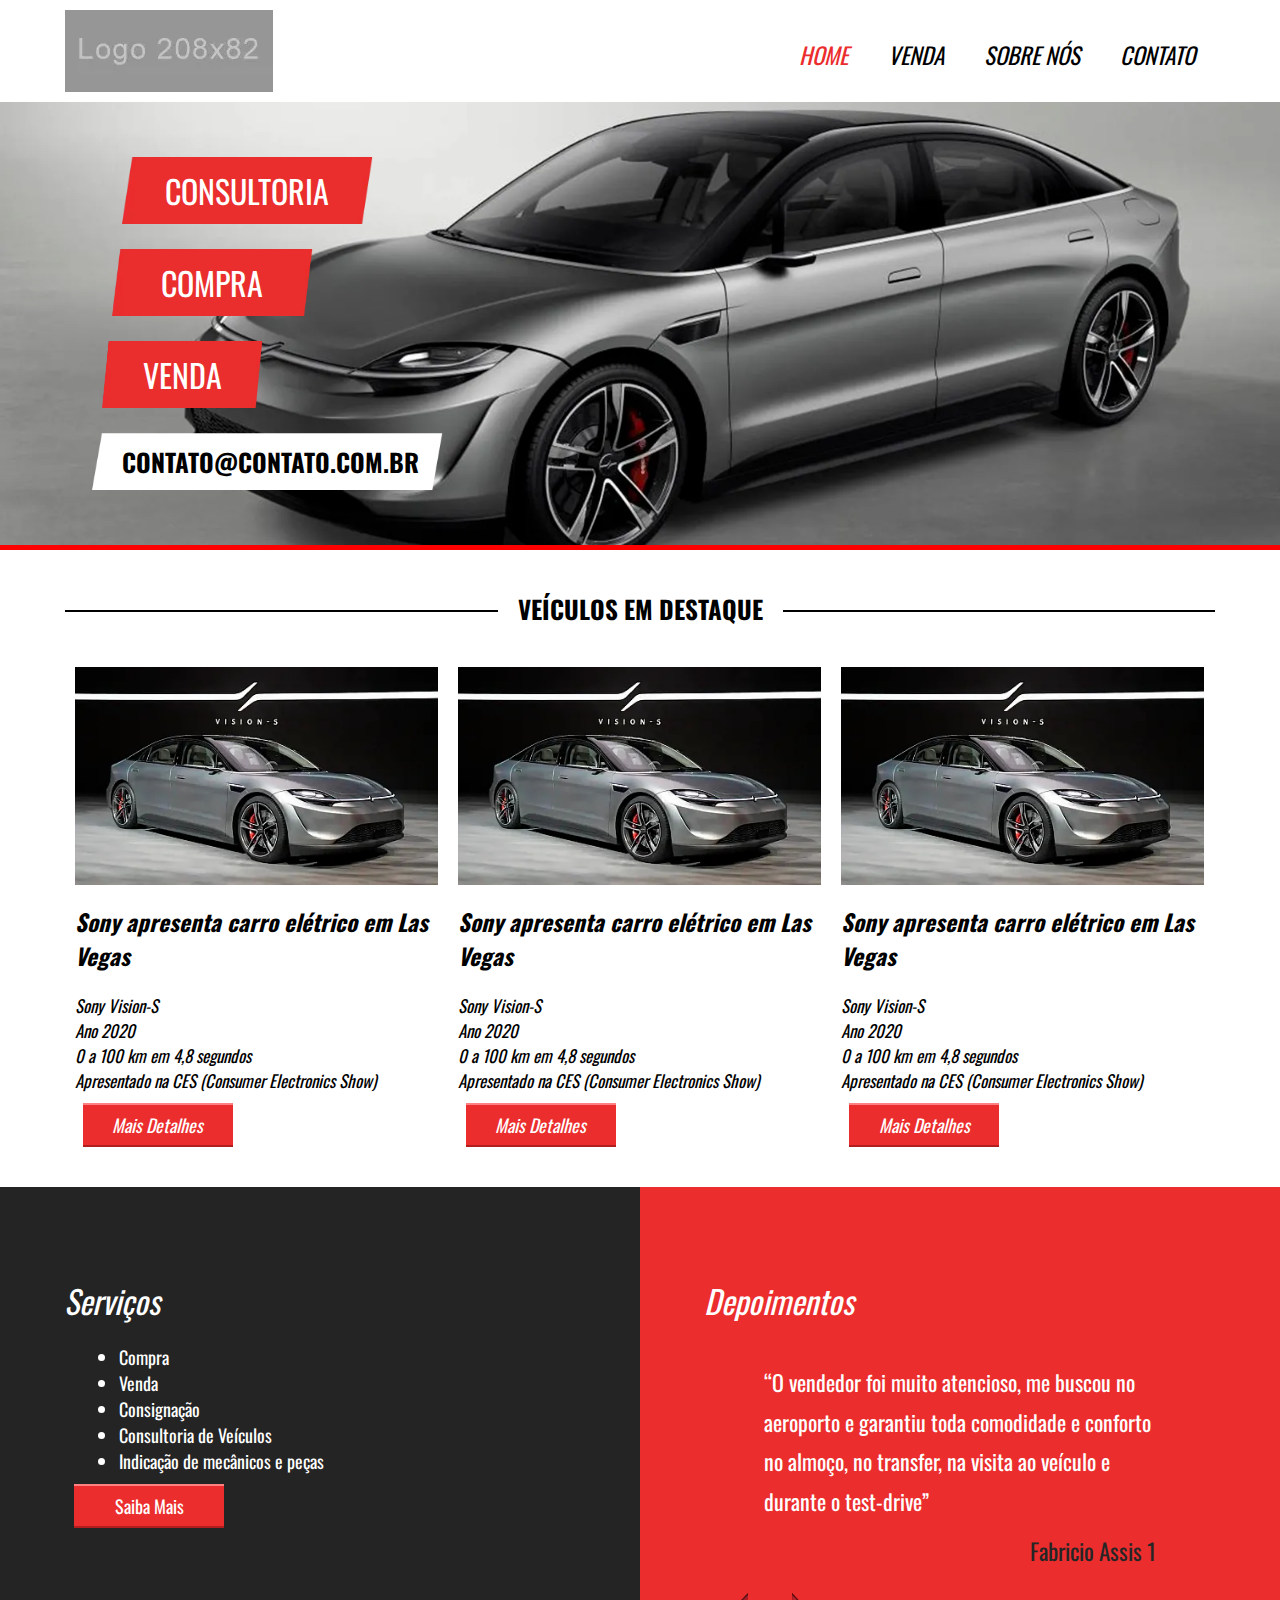
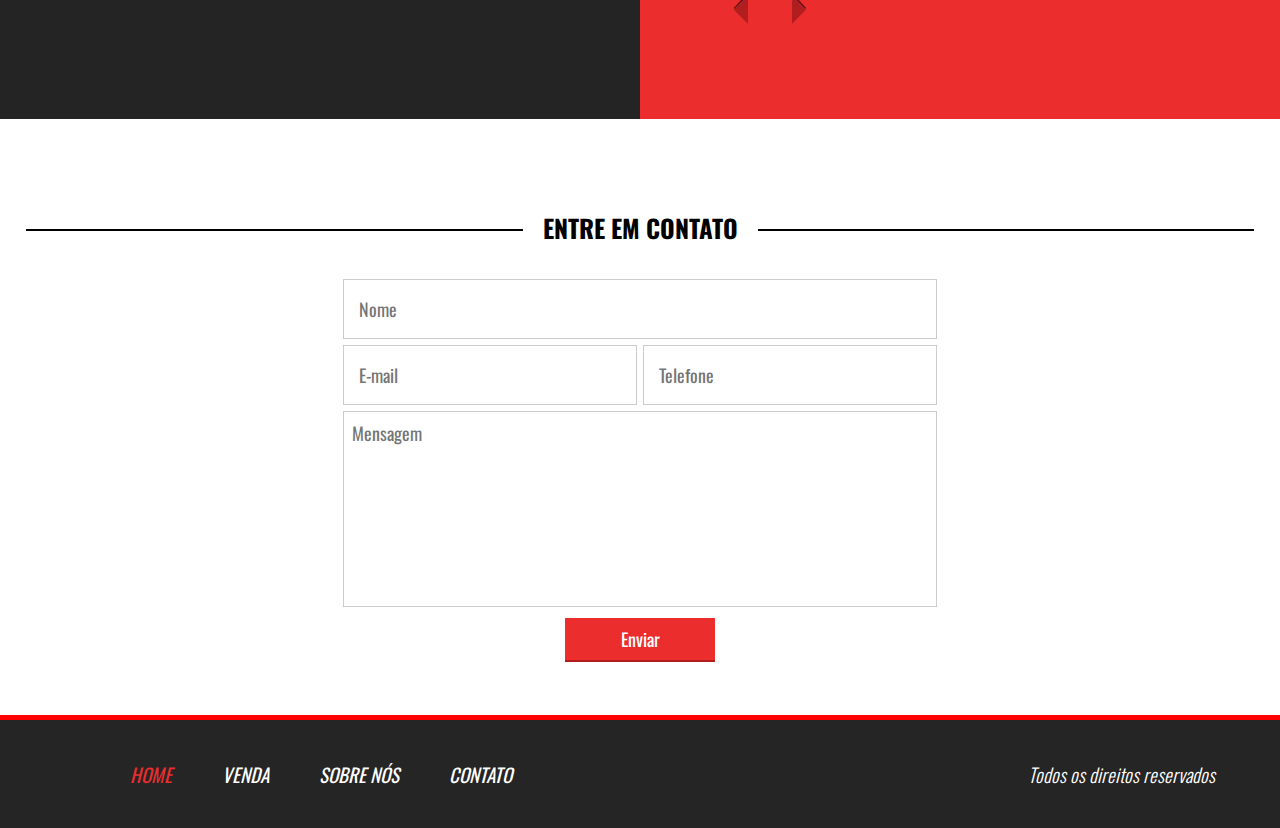
<file: index.html>
<!DOCTYPE html>
<html>
	<head>
		<title>LandingPage - Loja de Carros</title>
		<link href="https://fonts.googleapis.com/css?family=Oswald:300,400" rel="stylesheet">
		<meta charset="utf-8">
		<meta name="description" content="Conteúdo do meu site.">
		<meta name="keywords" content="palavras,separadas,por,virgulas">
		<meta name="author" content="Fabricio Assis">
		<meta name="viewport" content="width=device-width,initial-scale=1.0,maximum-scale=1.0">
		<link rel="stylesheet" type="text/css" href="css/style.css">
	</head>

	<body>
		<header>
			<div class="container">
				<div class="logo">
					<img src="images/logo1.webp" />
				</div><!-- logo -->
				<nav class="menu">
					<ul>
						<li><a style="color:#EB2D2D;" href="index.html">Home</a></li>
						<li><a href="venda.html">Venda</a></li>
						<li><a href="sobre.html">Sobre Nós</a></li>
						<li><a goto="contato" href="#contato">Contato</a></li>
					</ul>
				</nav><!-- menu -->

				<nav class="menu-mobile">
					<ul>
						<li><a style="color:#EB2D2D;" href="index.html">Home</a></li>
						<li><a href="venda.html">Venda</a></li>
						<li><a href="sobre.html">Sobre Nós</a></li>
						<li><a goto="contato" href="#contato">Contato</a></li>
					</ul>
				</nav><!-- menu -->
				<div class="clear"></div><!-- clear -->
			</div><!-- container -->
		</header>

		<section class="chamada">
			<!-- <div class="chamada"> -->
			<div class="container">
				<div class="texto-chamada">

						 <div class="fundo-texto" style="background-image: url('images/box-text-red.webp');">
						 <h2>Consultoria</h2>
						 </div><!-- fundo-texto -->

						 <div class="fundo-texto" style="background-image: url('images/box-text-red.webp');">
						 <h2>Compra</h2>
						 </div><!-- fundo-texto -->

						 <div class="fundo-texto" style="background-image: url('images/box-text-red.webp');">
						 <h2>Venda</h2>
						 </div><!-- fundo-texto -->

						 <div class="fundo-texto" style="background-image: url('images/box-text-white.webp');">
						 <h3>contato@contato.com.br</h3>
						 </div><!-- fundo-texto -->

					</div><!-- texto-chamada -->
					<div class="clear"></div><!-- clear -->
				</div><!-- container -->
			<!-- </div>chamada -->
		</section><!-- chamada -->

		<section class="destaque">
			<div class="container">
				<div class="linha-titulo">
					<div class="linha1"></div><!-- linha1 -->
					<h2>VEÍCULOS EM DESTAQUE</h2>
				</div><!-- linha-titulo -->
				<div class="destaque-carro">
					<div class="destaque-carro-img" style="background-image: url('images/vision-s1.webp');"></div><!-- destaque-carro-img -->
					<h2>Sony apresenta carro elétrico em Las Vegas</h2>
					<p>Sony Vision-S <br />
					Ano 2020<br />
					0 a 100 km em 4,8 segundos <br />
					Apresentado na CES (Consumer Electronics Show) <br />

						<a class="botao-detalhes link" href="veiculo-teste.html">Mais Detalhes</a>
				</div><!-- destaque-carro -->

				<div class="destaque-carro">
					<div class="destaque-carro-img" style="background-image: url('images/vision-s1.webp');"></div><!-- destaque-carro-img -->
					<h2>Sony apresenta carro elétrico em Las Vegas</h2>
					<p>Sony Vision-S <br />
					Ano 2020<br />
					0 a 100 km em 4,8 segundos <br />
					Apresentado na CES (Consumer Electronics Show) <br />

					<a class="botao-detalhes link" href="veiculo-teste.html">Mais Detalhes</a>
				</div><!-- destaque-carro -->

				<div class="destaque-carro">
					<div class="destaque-carro-img" style="background-image: url('images/vision-s1.webp');"></div><!-- destaque-carro-img -->
					<!-- <img src=""> -->
					<h2>Sony apresenta carro elétrico em Las Vegas</h2>
					<p>Sony Vision-S <br />
					Ano 2020<br />
					0 a 100 km em 4,8 segundos <br />
					Apresentado na CES (Consumer Electronics Show) <br />

					<a class="botao-detalhes link" href="veiculo-teste.html">Mais Detalhes</a>
				</div><!-- destaque-carro -->

				<div class="clear"></div><!-- clear -->

			</div><!-- container -->
		</section><!-- destaque -->

		<section class="servicos-depoimentos-section">
				<div class="servicos"> <!-- half1 -->

					<div class="servicos-texto">  <!-- half-wraper -->
						<h2>Serviços</h2>
						<ul>
							<li>Compra</li>
							<li>Venda</li>
							<li>Consignação</li>
							<li>Consultoria de Veículos</li>
							<li>Indicação de mecânicos e peças</li>
						</ul>

						<a class="botao-detalhes link" href="">Saiba Mais</a>

					</div><!-- servicos-texto -->
				</div><!-- servicos -->

				<div class="depoimentos"> <!-- half2 -->
					
					<h2>Depoimentos</h2>

					<div class="container"> <!-- depoimento single -->

					<div class="slider_depoimentos">

						<div class="slider_wraper">
							<div class="sobre-autor">
									<p>
										“O vendedor foi muito atencioso, me buscou no aeroporto e garantiu toda comodidade e conforto no almoço, no transfer, na visita ao veículo e durante o test-drive”
									</p>
									<span>Fabricio Assis 1</span>
								</div><!-- sobre-autor -->	

								<div class="sobre-autor">
									<p>
										“O vendedor foi muito atencioso, me buscou no aeroporto e garantiu toda comodidade e conforto no almoço, no transfer, na visita ao veículo e durante o test-drive”
									</p>
									<span>Fabricio Assis 2</span>
								</div><!-- sobre-autor -->	

								<div class="sobre-autor">
									<p>
										“O vendedor foi muito atencioso, me buscou no aeroporto e garantiu toda comodidade e conforto no almoço, no transfer, na visita ao veículo e durante o test-drive”
									</p>
									<span>Fabricio Assis 3</span>
								</div><!-- sobre-autor -->	

						</div><!-- slider_wraper -->
					</div><!-- slider_equipe -->	

						<div class="navigation">
							<div class="arrow">
								<img id="arrow-left" src="images/arrow-left.webp">
								<img id="arrow-right" src="images/arrow-right.webp">
							</div><!-- arrow -->
						</div><!-- navigation -->

					</div><!-- container --> <!-- depoimento single -->

				</div><!-- depoimentos --> <!-- half2 -->

		</section><!-- servicos-depoimentos-section -->

		<section id="contato" class="contato">
			<div class="linha-titulo">
				<div class="linha1"></div><!-- linha1 -->
				<h2>ENTRE EM CONTATO</h2>
			</div><!-- linha-titulo -->
			<form>
				<div class="form-wraper w100">
					<input type="text" name="nome" placeholder="Nome" required>
				</div><!-- w100 -->
				
				<div class="form-wraper w50">
					<input type="text" name="email" placeholder="E-mail" required>
				</div><!-- w50 -->

				<div class="form-wraper w50">
					<input type="text" name="telefone" placeholder="Telefone" required>
				</div><!-- w50 -->

				<div class="form-wraper w100">
				<textarea placeholder="Mensagem" required></textarea>
				</div><!-- form-wraper w100 -->

				<div class="form-wraper w100">
				<input class="botao-detalhes" type="submit" name="enviar" value="Enviar">
				</div><!-- form-wraper w100 -->

			</form>
			<div class="clear"></div>
		</section><!-- contato -->

		<footer>
			<div class="container">
				<h2>Todos os direitos reservados</h2>

				<nav class="menu">
					<ul>
						<li><a style="color:#EB2D2D;" href="index.html">Home</a></li>
						<li><a href="venda.html">Venda</a></li>
						<li><a href="sobre.html">Sobre Nós</a></li>
						<li><a goto="contato" href="#contato">Contato</a></li>
					</ul>
				</nav><!-- menu -->
			</div><!-- container -->
			<div class="clear"></div>
			
		</footer>
		<script src="js/jquery.js"></script>
		<script src="js/functions.js"></script>
		<script src="js/menu_responsivo.js"></script>
		<script src="js/menu_scroll.js"></script>
		<script src="js/slider_depoimentos.js"></script>
	</body>
</html>
</file>
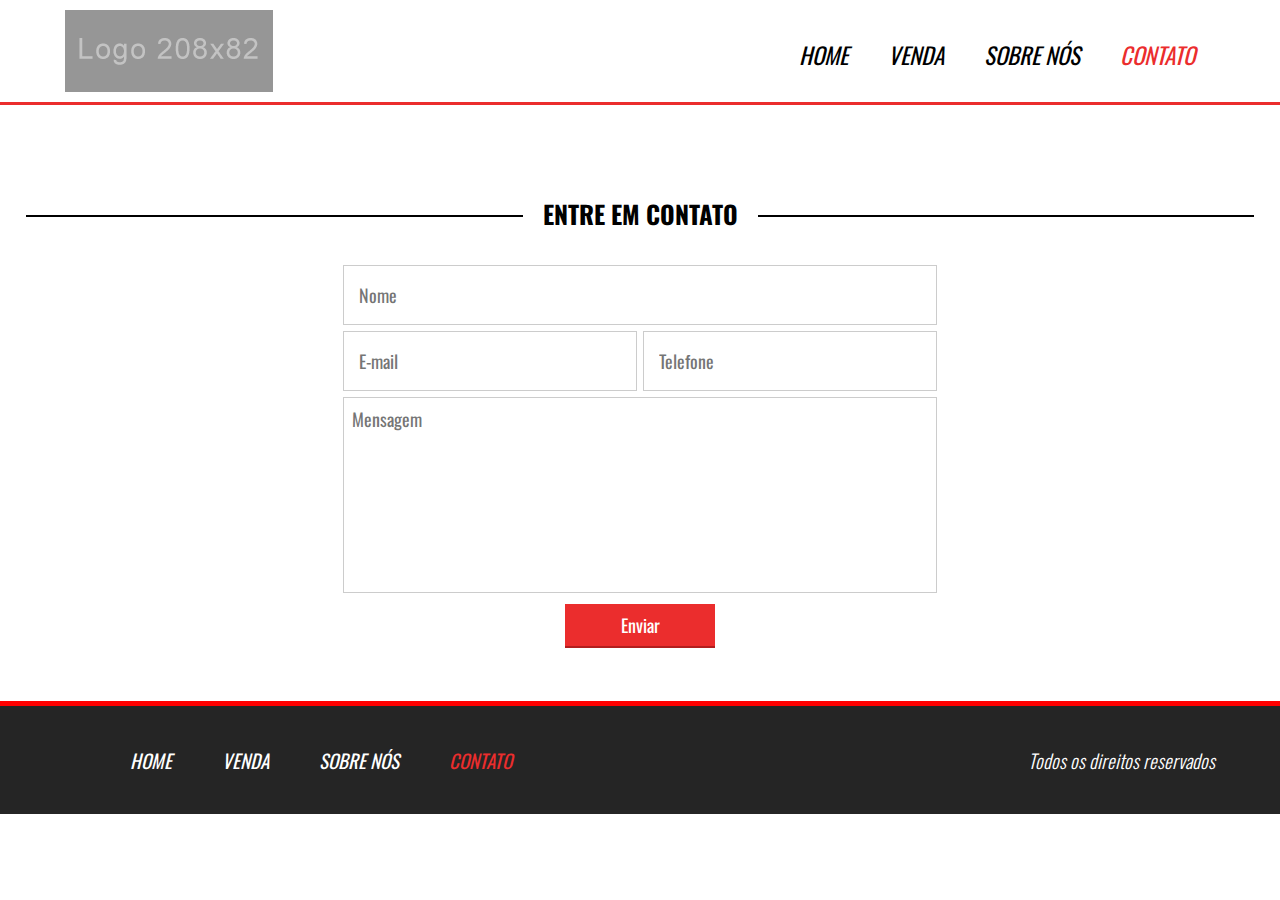
<file: contato.html>
<!DOCTYPE html>
<html>
	<head>
		<title>LandingPage - Loja de Carros</title>
		<link href="https://fonts.googleapis.com/css?family=Oswald:300,400" rel="stylesheet">
		<meta charset="utf-8">
		<meta name="description" content="Conteúdo do meu site.">
		<meta name="keywords" content="palavras,separadas,por,virgulas">
		<meta name="author" content="Fabricio Assis">
		<meta name="viewport" content="width=device-width,initial-scale=1.0,maximum-scale=1.0">
		<link rel="stylesheet" type="text/css" href="css/style.css">
	</head>

	<body>

		<header class="borda-header">
			<div class="container">
				<div class="logo">
					<img src="images/logo1.png" />
				</div><!-- logo -->
				<nav class="menu">
					<ul>
						<li><a href="index.html">Home</a></li>
						<li><a href="venda.html">Venda</a></li>
						<!-- <li><a href="">Eventos</a></li> -->
						<!-- <li><a href="">Galeria</a></li> -->
						<li><a href="sobre.html">Sobre Nós</a></li>
						<li><a style="color:#EB2D2D;" href="#contato">Contato</a></li>
					</ul>
				</nav><!-- menu -->

				<nav class="menu-mobile">
						<li><a href="index.html">Home</a></li>
						<li><a href="venda.html">Venda</a></li>
						<!-- <li><a href="">Eventos</a></li> -->
						<!-- <li><a href="">Galeria</a></li> -->
						<li><a href="sobre.html">Sobre Nós</a></li>
						<li><a style="color:#EB2D2D;" href="#contato">Contato</a></li>
					</ul>
				</nav><!-- menu -->
				<div class="clear"></div><!-- clear -->
			</div><!-- container -->
		</header>

		<section id="contato" class="contato">
			<div class="linha-titulo">
				<div class="linha1"></div><!-- linha1 -->
				<h2>ENTRE EM CONTATO</h2>
			</div><!-- linha-titulo -->
			<form>
				<div class="form-wraper w100">
					<input type="text" name="nome" placeholder="Nome" required>
				</div><!-- w100 -->
				
				<div class="form-wraper w50">
					<input type="text" name="email" placeholder="E-mail" required>
				</div><!-- w50 -->

				<div class="form-wraper w50">
					<input type="text" name="telefone" placeholder="Telefone" required>
				</div><!-- w50 -->

				<div class="form-wraper w100">
				<textarea placeholder="Mensagem" required></textarea>
				</div><!-- form-wraper w100 -->

				<div class="form-wraper w100">
				<input class="botao-detalhes" type="submit" name="enviar" value="Enviar">
				</div><!-- form-wraper w100 -->

			</form>
			<div class="clear"></div>
		</section><!-- contato -->

		<footer>
			<div class="container">
				<h2>Todos os direitos reservados</h2>

				<nav class="menu ">
					<ul>
						<li><a href="index.html">Home</a></li>
						<li><a href="venda.html">Venda</a></li>
						<!-- <li><a href="">Eventos</a></li> -->
						<!-- <li><a href="">Galeria</a></li> -->
						<li><a href="sobre.html">Sobre Nós</a></li>
						<li><a style="color:#EB2D2D;" href="#contato">Contato</a></li>
					</ul>
				</nav><!-- menu -->
			</div><!-- container -->
			<div class="clear"></div>
			
		</footer>
	</body>
	
</html>
</file>
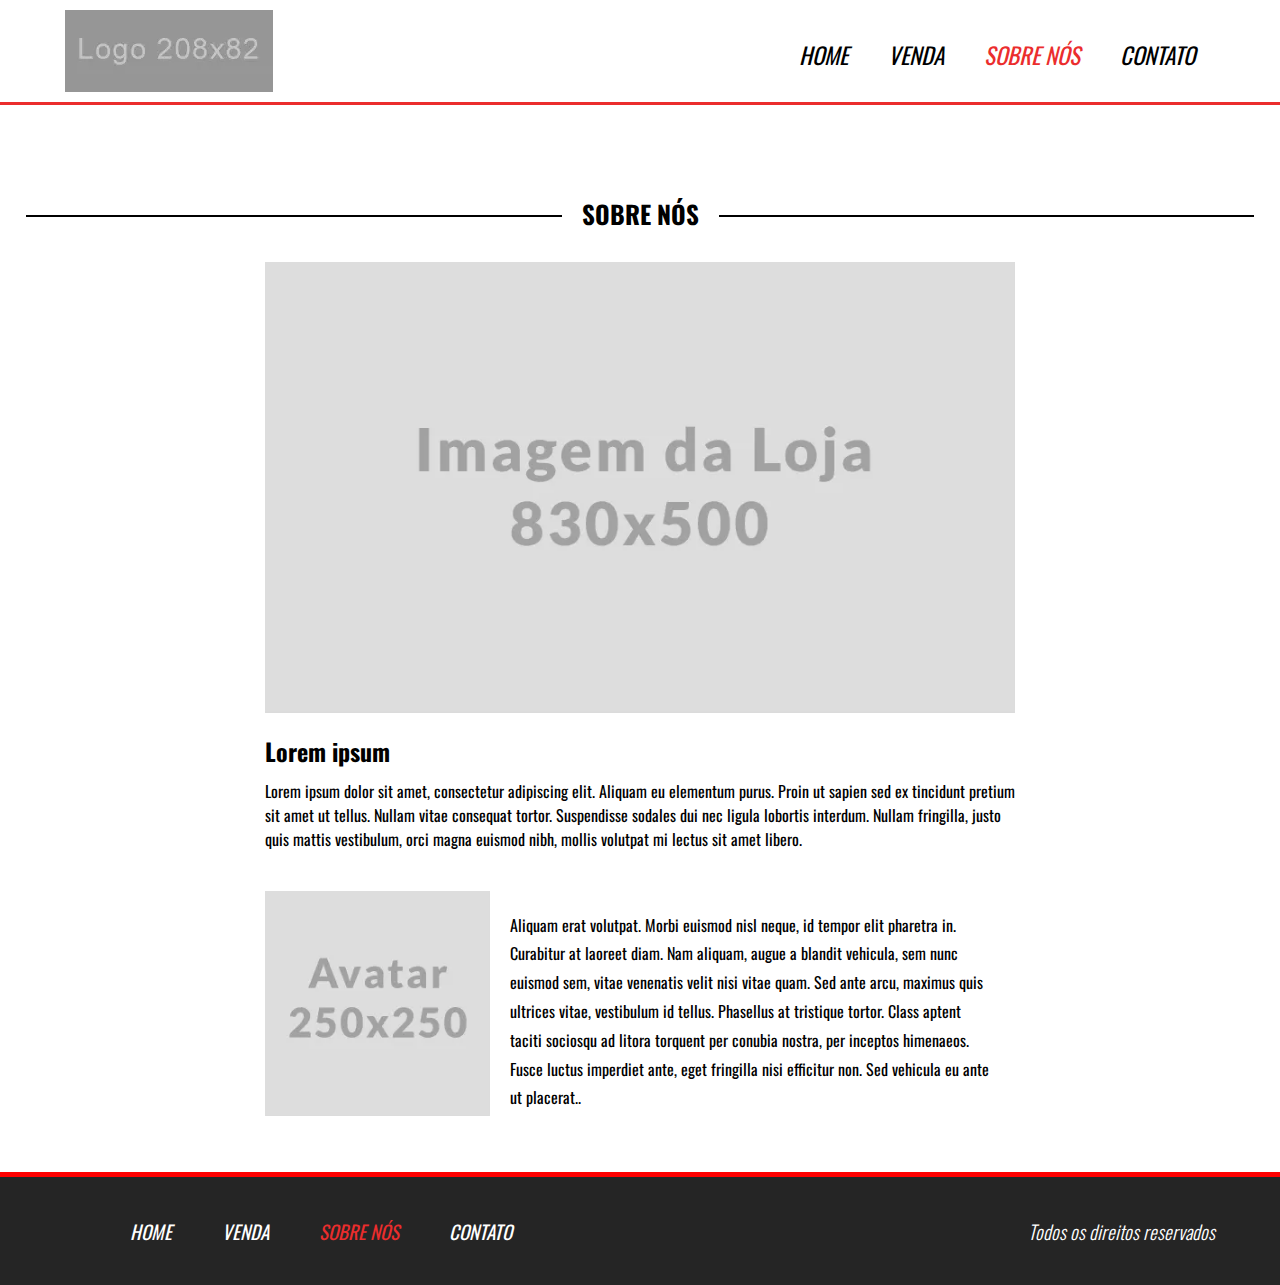
<file: sobre.html>
<!DOCTYPE html>
<html>
	<head>
		<title>Projeto 5 - Carros</title>
		<link href="https://fonts.googleapis.com/css?family=Oswald:300,400" rel="stylesheet">
		<meta charset="utf-8">
		<meta name="description" content="Conteúdo do meu site.">
		<meta name="keywords" content="palavras,separadas,por,virgulas">
		<meta name="author" content="Fabricio Assis">
		<meta name="viewport" content="width=device-width,initial-scale=1.0,maximum-scale=1.0">
		<link rel="stylesheet" type="text/css" href="css/style.css">
	</head>

	<body>
		<header class="borda-header">
			<div class="container">
				<div class="logo">
					<img src="images/logo1.webp" />
				</div><!-- logo -->
				<nav class="menu">
					<ul>
						<li><a href="index.html">Home</a></li>
						<li><a href="venda.html">Venda</a></li>
						<li><a style="color:#EB2D2D;" href="sobre.html">Sobre Nós</a></li>
						<li><a href="contato.html">Contato</a></li>
					</ul>
				</nav><!-- menu -->

				<nav class="menu-mobile">
					<ul>
						<li><a href="index.html">Home</a></li>
						<li><a href="venda.html">Venda</a></li>
						<li><a style="color:#EB2D2D;" href="sobre.html">Sobre Nós</a></li>
						<li><a href="contato.html">Contato</a></li>
					</ul>
				</nav><!-- menu mobile-->
				<div class="clear"></div><!-- clear -->
			</div><!-- container -->
		</header>
<!--------------------------------- Section Sobre --------------------------------->
		<section class="sobre">
			<div class="linha-titulo">
				<div  class="linha1"></div><!-- linha1 -->
				<h2>Sobre Nós</h2>
			</div><!-- linha-titulo -->

			<div class="container">
				<div class="container-img">
					<div style="background-image: url('images/img-loja.webp');" class="img-destaque-sobre"></div><!-- img-destaque-sobre -->
				</div><!-- container-img -->
				<div class="descicao-autor">
					<h2>Lorem ipsum</h2>
					<p>Lorem ipsum dolor sit amet, consectetur adipiscing elit. Aliquam eu elementum purus. Proin ut sapien sed ex tincidunt pretium sit amet ut tellus. Nullam vitae consequat tortor. Suspendisse sodales dui nec ligula lobortis interdum. Nullam fringilla, justo quis mattis vestibulum, orci magna euismod nibh, mollis volutpat mi lectus sit amet libero.</p>
				</div><!-- descicao-autor -->

				<div class="descicao-autor2">
					<div style="background-image: url('images/avatar.webp');" class="img-small"></div><!-- img-small -->
					<div class="sobre-autor">
						<p>Aliquam erat volutpat. Morbi euismod nisl neque, id tempor elit pharetra in. Curabitur at laoreet diam. Nam aliquam, augue a blandit vehicula, sem nunc euismod sem, vitae venenatis velit nisi vitae quam. Sed ante arcu, maximus quis ultrices vitae, vestibulum id tellus. Phasellus at tristique tortor. Class aptent taciti sociosqu ad litora torquent per conubia nostra, per inceptos himenaeos. Fusce luctus imperdiet ante, eget fringilla nisi efficitur non. Sed vehicula eu ante ut placerat..</p>
					</div><!-- sobre-autor -->
				</div><!-- descicao-autor2 -->
				<div class="clear"></div>
			
			</div><!-- container -->
		</section><!-- sobre -->
<!--------------------------------- Footer --------------------------------->
		<footer>
			<div class="container">
				<h2>Todos os direitos reservados</h2>

				<nav class="menu ">
					<ul>
						<li><a href="index.html">Home</a></li>
						<li><a href="venda.html">Venda</a></li>
						<li><a style="color:#EB2D2D;" href="sobre.html">Sobre Nós</a></li>
						<li><a href="contato.html">Contato</a></li>
					</ul>
				</nav><!-- menu -->
			</div><!-- container -->
			<div class="clear"></div>
			
		</footer>
		<script src="js/jquery.js"></script>
		<script src="js/menu_responsivo.js"></script>
		<script src="js/menu_scroll.js"></script>
	</body>
</html>
</file>
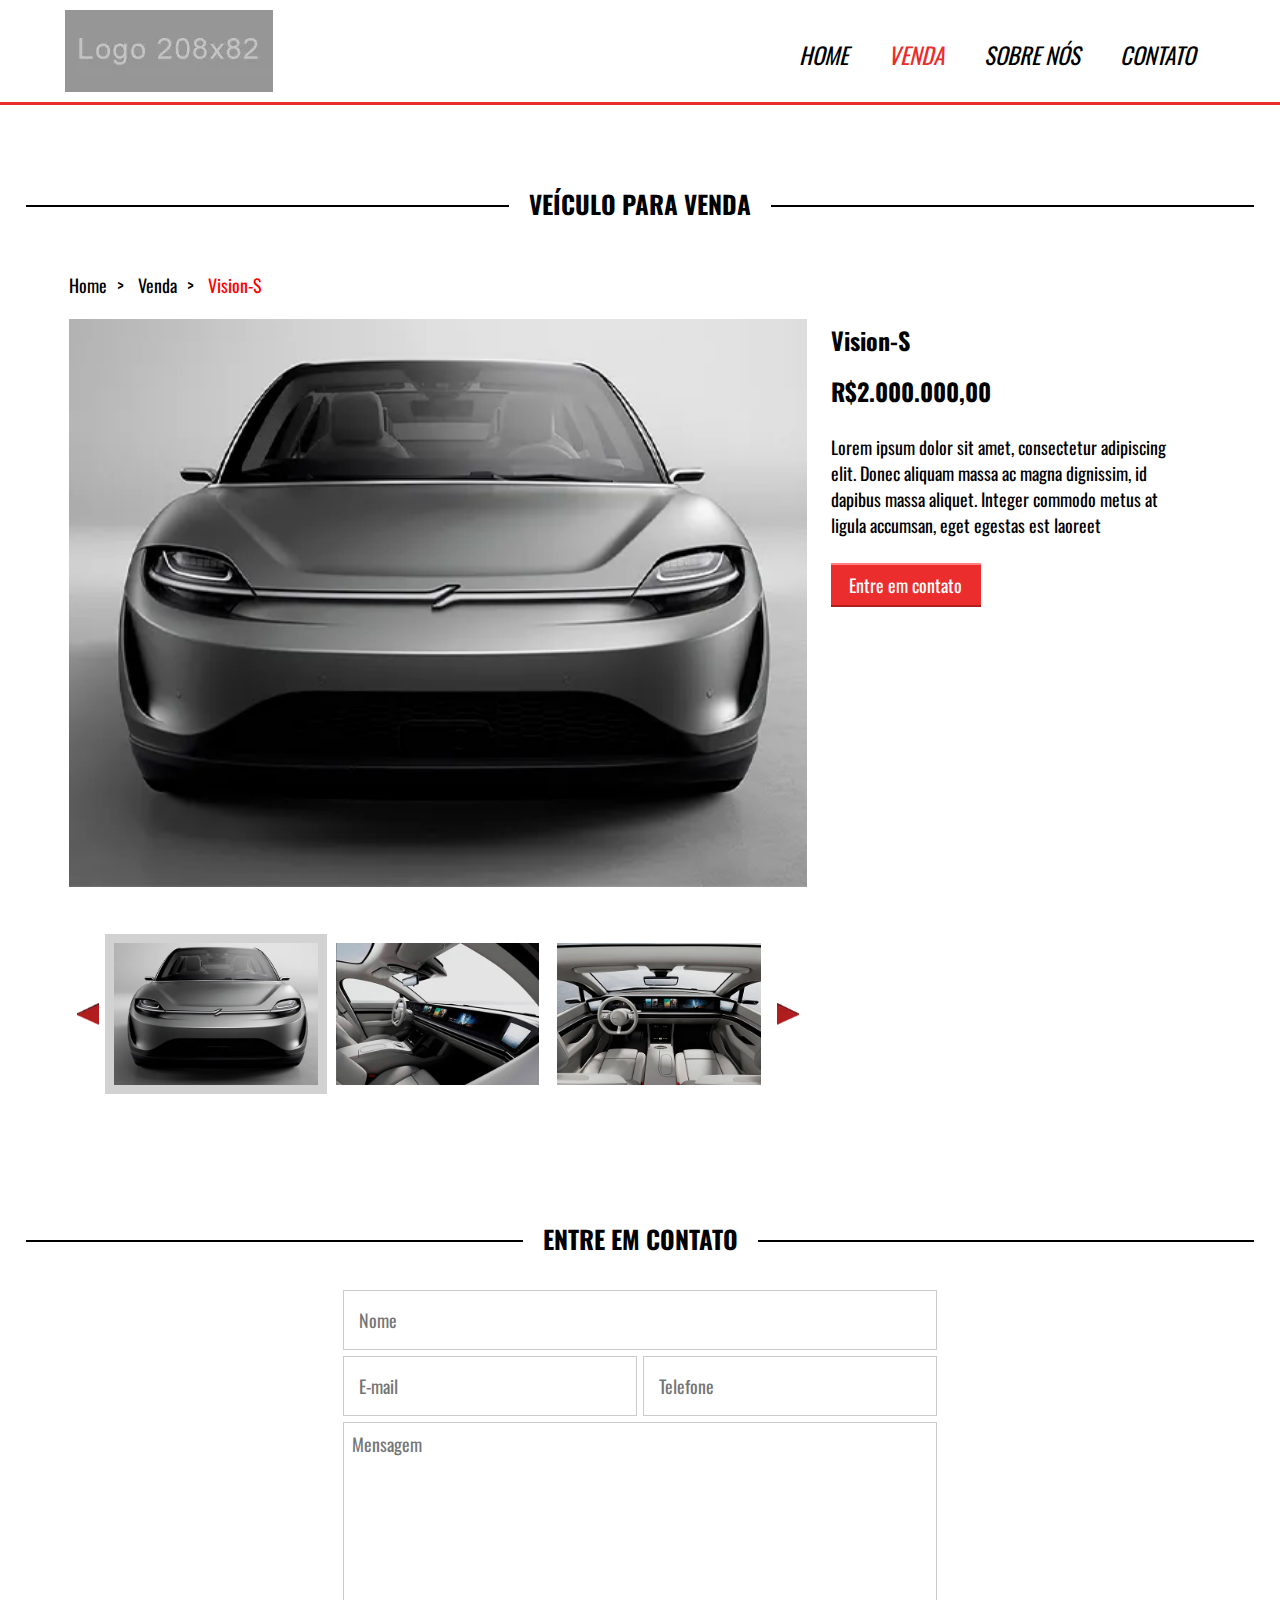
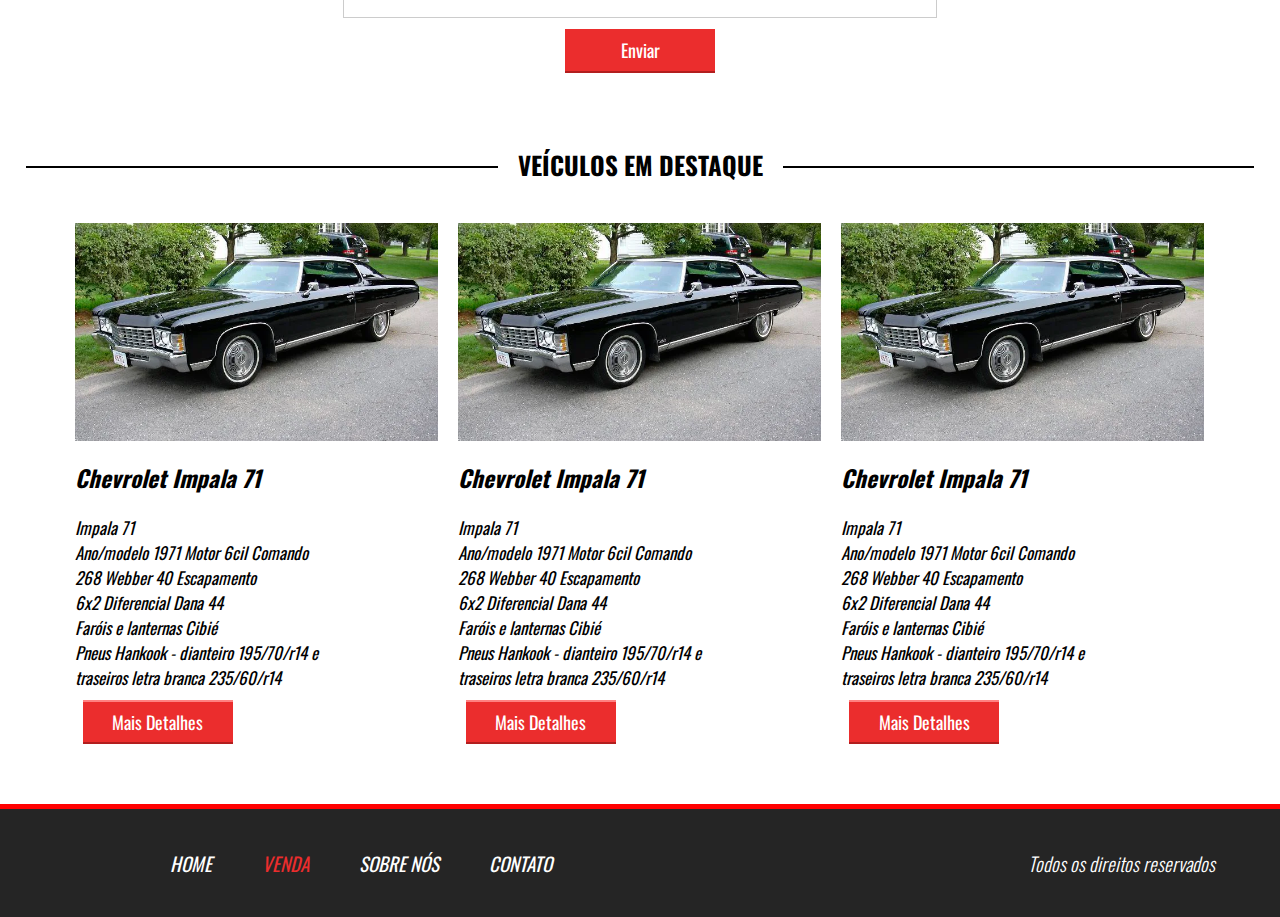
<file: veiculo-teste.html>
<!DOCTYPE html>
<html>
	<head>
		<title>Veiculo para venda</title>
		<link href="https://fonts.googleapis.com/css?family=Oswald:300,400" rel="stylesheet">
		<meta charset="utf-8">
		<meta name="description" content="Conteúdo do meu site.">
		<meta name="keywords" content="palavras,separadas,por,virgulas">
		<meta name="author" content="Fabricio Assis">
		<meta name="viewport" content="width=device-width,initial-scale=1.0,maximum-scale=1.0">
		<link rel="stylesheet" type="text/css" href="css/style.css">
	</head>

	<body>
		<header class="borda-header">
			<div class="container">
				<div class="logo">
					<img src="images/logo1.webp" />
				</div><!-- logo -->
				<nav class="menu">
					<ul>
						<li><a href="index.html">Home</a></li>
						<li><a style="color:#EB2D2D;" href="venda.html">Venda</a></li>
						<li><a href="sobre.html">Sobre Nós</a></li>
						<li><a goto="contato" href="#contato">Contato</a></li>
					</ul>
				</nav><!-- menu -->

				<nav class="menu-mobile">
					<ul>
						<li><a href="">Home</a></li>
						<li><a style="color:#EB2D2D;" href="venda.html">Venda</a></li>
						<li><a href="sobre.html">Sobre Nós</a></li>
						<li><a goto="contato" href="#contato">Contato</a></li>
					</ul>
				</nav><!-- menu-mobile -->
				<div class="clear"></div><!-- clear -->
			</div><!-- container -->
		</header>
	<!--------------------------------------- venda-single --------------------------------------->
		<section class="venda-single">
				<div class="linha-titulo">
					<div class="linha1"></div><!-- linha1 -->
					<h2>Veículo para venda</h2>
				</div><!-- linha-titulo -->

				<div class="container">

					<div class="info-veiculo">
						<div class="info-bread">
							<a href="">Home</a><span>></span>
							<a href="">Venda</a><span>></span>
							<a href="">Vision-S</a>
						</div><!-- info-bread -->
						<div class="foto-destaque"></div>
						<div class="nav-galeria-parent">
							<div class="arrow-left-nav"></div><!-- arrow-left-nav -->
							<div class="arrow-right-nav"></div><!-- arrow-right-nav -->
							<div class="nav-galeria">
								<div class="nav-galeria-wraper">
									<div class="mini-img-wraper">
										<div style="background-image: url('images/vision-s2.webp');" class="mini-img"></div>
									</div><!-- mini-img-wraper -->
									<div class="mini-img-wraper">
										<div style="background-image: url('images/vision-s4.webp');" class="mini-img"></div>
									</div><!-- mini-img-wraper -->
									<div class="mini-img-wraper">
										<div style="background-image: url('images/vision-s3.webp');" class="mini-img"></div>
									</div><!-- mini-img-wraper -->
									<div class="mini-img-wraper">
										<div style="background-image: url('images/vision-s5.webp');" class="mini-img"></div>
									</div><!-- mini-img-wraper -->
									<div class="mini-img-wraper">
										<div style="background-image: url('images/vision-s6.webp');" class="mini-img"></div>
									</div><!-- mini-img-wraper -->
									<div class="mini-img-wraper">
										<div style="background-image: url('images/vision-s1.webp');" class="mini-img"></div>
									</div><!-- mini-img-wraper -->
									
								</div><!-- nav-galeria-wraper -->
							</div><!-- nav-galeria -->
						</div><!-- nav-galeria-parent -->
					</div><!-- info-veiculo -->

					<div class="descricao-veiculo">
						<h2>Vision-S</h2>
						<h2>R$2.000.000,00</h2>
						<p>Lorem ipsum dolor sit amet, consectetur adipiscing elit. Donec aliquam massa ac magna dignissim, id dapibus massa aliquet. Integer commodo metus at ligula accumsan, eget egestas est laoreet</p>
						<a class="botao-detalhes" href="#contato">Entre em contato</a>
					</div><!-- descricao-veiculo -->
					<div class="clear"></div>
				</div><!-- container -->

		</section><!-- venda-single -->
	<!------------------------------------- contato ----------------------------------->
		<section id="contato" class="contato">
			
			<div class="linha-titulo">
				<div class="linha1"></div><!-- linha1 -->
				<h2>ENTRE EM CONTATO</h2>
			</div><!-- linha-titulo -->

			<form>
				<div class="form-wraper w100">
					<input type="text" name="nome" placeholder="Nome" required>
				</div><!-- w100 -->
				
				<div class="form-wraper w50">
					<input type="text" name="email" placeholder="E-mail" required>
				</div><!-- w50 -->

				<div class="form-wraper w50">
					<input type="text" name="telefone" placeholder="Telefone" required>
				</div><!-- w50 -->

				<div class="form-wraper w100">
				<textarea placeholder="Mensagem" required></textarea>
				</div><!-- form-wraper w100 -->

				<div class="form-wraper w100">
				<input class="botao-detalhes" type="submit" name="enviar" value="Enviar">
				</div><!-- form-wraper w100 -->

			</form>
			<div class="clear"></div>
		</section><!-- contato -->
	<!--------------------------------------- destaque --------------------------------------->
		<section class="destaque">


			<div class="linha-titulo">
					<div class="linha1"></div><!-- linha1 -->
					<h2>VEÍCULOS EM DESTAQUE</h2>
				</div><!-- linha-titulo -->

			<div class="container">
				<div class="destaque-carro">
					<div class="destaque-carro-img" style="background-image: url('images/impala71.webp');"></div><!-- destaque-carro-img -->
					<h2>Chevrolet Impala 71</h2>
					<p>Impala 71<br />
					Ano/modelo 1971 Motor 6cil Comando <br />
					268 Webber 40 Escapamento <br />
					6x2 Diferencial Dana 44 <br />
					 Faróis e lanternas Cibié <br />
					Pneus Hankook - dianteiro 195/70/r14 e <br />
					traseiros letra branca 235/60/r14</p>
					
					<a class="botao-detalhes link" href="">Mais Detalhes</a>

				</div><!-- destaque-carro -->

				<div class="destaque-carro">
					<div class="destaque-carro-img" style="background-image: url('images/impala71.webp');"></div><!-- destaque-carro-img -->
					<h2>Chevrolet Impala 71</h2>
					<p>Impala 71<br />
					Ano/modelo 1971 Motor 6cil Comando <br />
					268 Webber 40 Escapamento <br />
					6x2 Diferencial Dana 44 <br />
					 Faróis e lanternas Cibié <br />
					Pneus Hankook - dianteiro 195/70/r14 e <br />
					traseiros letra branca 235/60/r14</p>
					<a class="botao-detalhes link" href="">Mais Detalhes</a>
				</div><!-- destaque-carro -->

				<div class="destaque-carro">
					<div class="destaque-carro-img" style="background-image: url('images/impala71.webp');"></div><!-- destaque-carro-img -->
					<h2>Chevrolet Impala 71</h2>
					<p>Impala 71<br />
					Ano/modelo 1971 Motor 6cil Comando <br />
					268 Webber 40 Escapamento <br />
					6x2 Diferencial Dana 44 <br />
					 Faróis e lanternas Cibié <br />
					Pneus Hankook - dianteiro 195/70/r14 e <br />
					traseiros letra branca 235/60/r14</p>
					<a class="botao-detalhes link" href="">Mais Detalhes</a>
				</div><!-- destaque-carro -->

				<div class="clear"></div><!-- clear -->

			</div><!-- container -->
		</section><!-- destaque -->
	<!--------------------------------------- footer --------------------------------------->
		<footer>
			<div class="container">
				<h2>Todos os direitos reservados</h2>

				<nav class="menu">
					<ul>
					<ul>
						<li><a href="index.html">Home</a></li>
						<li><a style="color:#EB2D2D;" href="venda.html">Venda</a></li>
						<li><a href="sobre.html">Sobre Nós</a></li>
						<li><a goto="contato" href="#contato">Contato</a></li>
					</ul>
				</nav><!-- menu -->
			</div><!-- container -->
			<div class="clear"></div>
		</footer>
		<script src="js/jquery.js"></script>
		<script src="js/functions.js"></script>
		<script src="js/menu_responsivo.js"></script>
		<script src="js/menu_scroll.js"></script>
	</body>
</html>
</file>
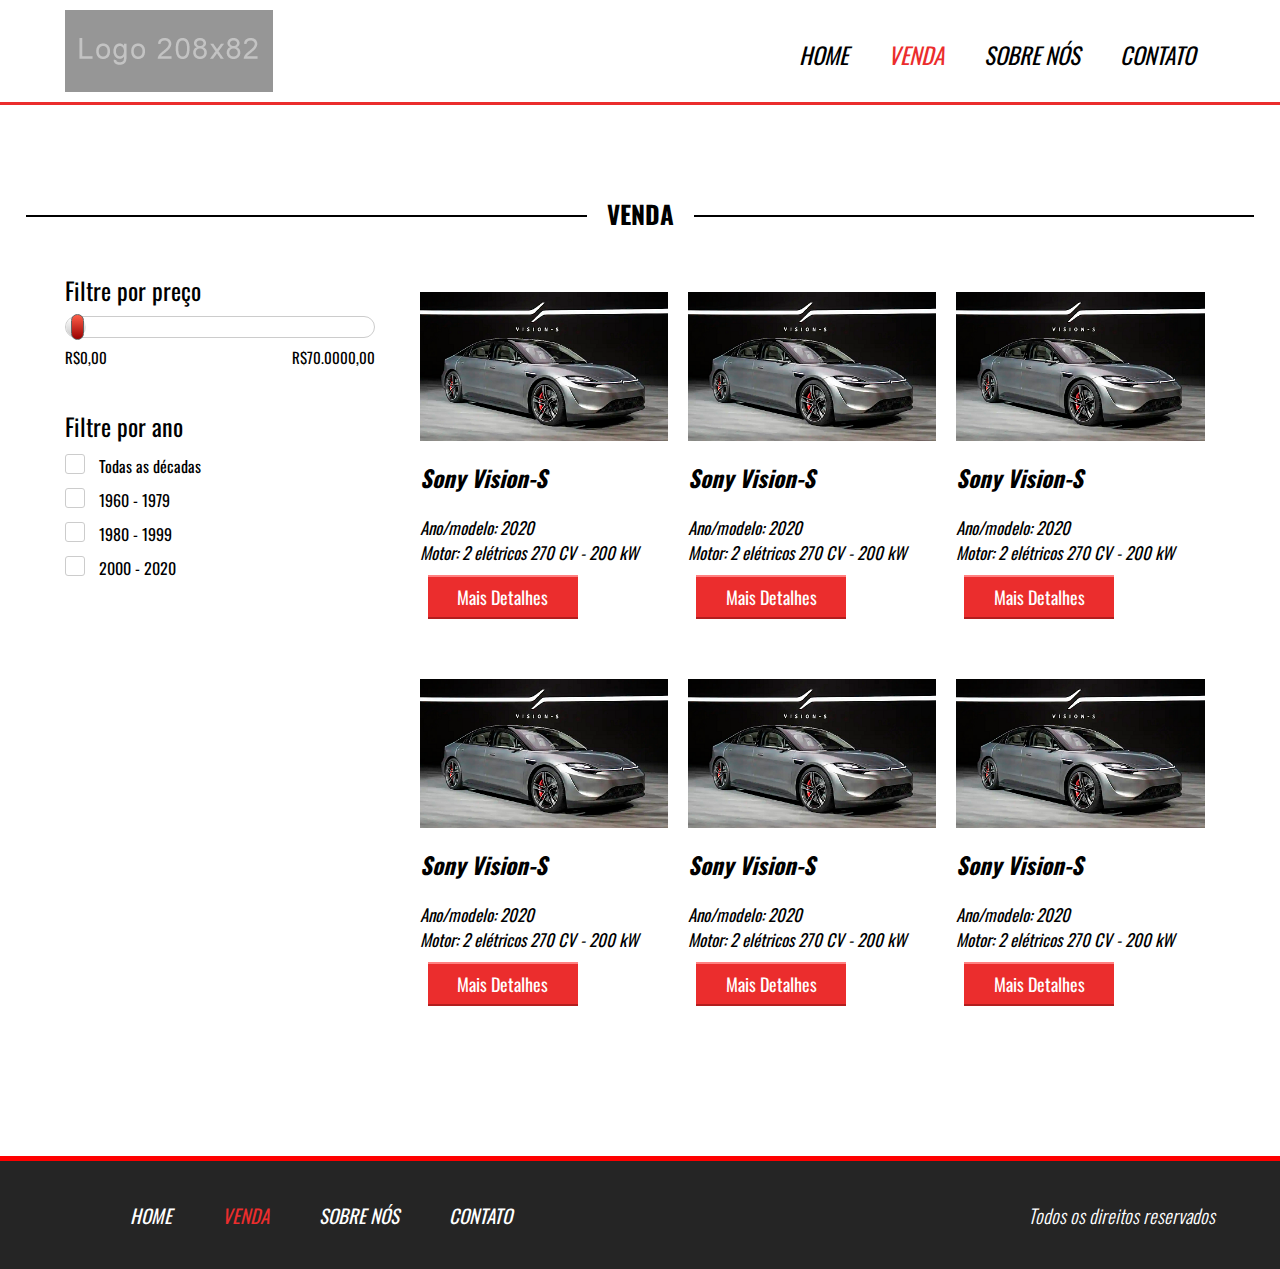
<file: venda.html>
<!DOCTYPE html>
<html>
	<head>
		<title>Projeto 5 - Carros</title>
		<link href="https://fonts.googleapis.com/css?family=Oswald:300,400" rel="stylesheet">
		<meta charset="utf-8">
		<meta name="description" content="Conteúdo do meu site.">
		<meta name="keywords" content="palavras,separadas,por,virgulas">
		<meta name="author" content="Fabricio Assis">
		<meta name="viewport" content="width=device-width,initial-scale=1.0,maximum-scale=1.0">
		<link rel="stylesheet" type="text/css" href="css/style.css">
	</head>

	<body>

		<header class="borda-header">
			<div class="container">
				<div class="logo">
					<img src="images/logo1.png" />
				</div><!-- logo -->
				<nav class="menu">
					<ul>
						<li><a href="index.html">Home</a></li>
						<li><a style="color:#EB2D2D;" href="venda.html">Venda</a></li>
						<!-- <li><a href="">Eventos</a></li> -->
						<!-- <li><a href="">Galeria</a></li> -->
						<li><a href="sobre.html">Sobre Nós</a></li>
						<li><a href="contato.html">Contato</a></li>
					</ul>
				</nav><!-- menu -->

				<nav class="menu-mobile">
					<ul>
						<li><a href="index.html">Home</a></li>
						<li><a style="color:#EB2D2D;" href="venda.html">Venda</a></li>
						<!-- <li><a href="">Eventos</a></li> -->
						<!-- <li><a href="">Galeria</a></li> -->
						<li><a href="sobre.html">Sobre Nós</a></li>
						<li><a href="contato.html">Contato</a></li>
					</ul>
				</nav><!-- menu -->
				<div class="clear"></div><!-- clear -->
			</div><!-- container -->
		</header>




		<section class="venda">
			
			<div class="linha-titulo">
				<div class="linha1"></div><!-- linha1 -->
				<h2>VENDA</h2>
			</div><!-- linha-titulo -->

			<div class="container-venda">
				<div class="container">
					
					<div class="sidebar">
						<div class="search1">
							<h2>Filtre por preço</h2>
							<div class="barra-preco">
								<div class="barra-fill"></div><!-- barra-fill -->
								<div class="pointer-barra"></div><!-- pointer-barra -->
							</div><!-- barra-preco -->
							<div class="valor-pesquisa">
								<p>R$0,00</p>
								<p>R$70.0000,00</p>
								<div class="clear"></div>
							</div><!-- valor-pesquisa -->
						</div><!-- search1 -->

						<div class="search2">
							<h2>Filtre por ano</h2>
							<form>
								<div class="form-venda-wraper">
									<input type="checkbox" id="item1">
									<label for="item1">
										<div class="circle"></div><!-- circle -->
									</label><!-- item1 -->
									<span>Todas as décadas</span>
								</div><!-- form-venda-wraper -->


								<div class="form-venda-wraper">
									<input type="checkbox" id="item2">
									<label for="item2">
										<div class="circle"></div><!-- circle -->
									</label><!-- item2 -->
									<span>1960 - 1979</span>
								</div><!-- form-venda-wraper -->


								<div class="form-venda-wraper">
									<input type="checkbox" id="item3">
									<label for="item3">
										<div class="circle"></div><!-- circle -->
									</label><!-- item3 -->
									<span>1980 - 1999</span>
								</div><!-- form-venda-wraper -->


								<div class="form-venda-wraper">
									<input type="checkbox" id="item4">
									<label for="item4">
										<div class="circle"></div><!-- circle -->
									</label><!-- item4 -->
									<span>2000 - 2020</span>
								</div><!-- form-venda-wraper -->
							</form>
						</div><!-- search2 -->

					</div><!-- sidebar -->
					<!-- <div class="clear"></div> -->

					<div class="vitrine-venda">
						<div class="destaque-carro">
							<div class="destaque-carro-img" 
							style="background-image: url('images/vision-s1.png');">
							</div><!-- destaque-carro-img -->
							<h2>Sony Vision-S</h2>
							<p>Ano/modelo: 2020</p>
							<p>Motor: 2 elétricos 270 CV - 200 kW</p>
							<a class="botao-detalhes link" href="veiculo-teste.html">Mais Detalhes</a>
						</div><!-- destaque-carro -->

						<div class="destaque-carro">
							<div class="destaque-carro-img" 
							style="background-image: url('images/vision-s1.png');">
							</div><!-- destaque-carro-img -->
							<h2>Sony Vision-S</h2>
							<p>Ano/modelo: 2020</p>
							<p>Motor: 2 elétricos 270 CV - 200 kW</p>
							<a class="botao-detalhes link" href="veiculo-teste.html">Mais Detalhes</a>
						</div><!-- destaque-carro -->

						<div class="destaque-carro">
							<div class="destaque-carro-img" 
							style="background-image: url('images/vision-s1.png');">
							</div><!-- destaque-carro-img -->
							<h2>Sony Vision-S</h2>
							<p>Ano/modelo: 2020</p>
							<p>Motor: 2 elétricos 270 CV - 200 kW</p>
							<a class="botao-detalhes link" href="veiculo-teste.html">Mais Detalhes</a>
						</div><!-- destaque-carro -->

						<div class="destaque-carro">
							<div class="destaque-carro-img" 
							style="background-image: url('images/vision-s1.png');">
							</div><!-- destaque-carro-img -->
							<h2>Sony Vision-S</h2>
							<p>Ano/modelo: 2020</p>
							<p>Motor: 2 elétricos 270 CV - 200 kW</p>
							<a class="botao-detalhes link" href="veiculo-teste.html">Mais Detalhes</a>
						</div><!-- destaque-carro -->

						<div class="destaque-carro">
							<div class="destaque-carro-img" 
							style="background-image: url('images/vision-s1.png');">
							</div><!-- destaque-carro-img -->
							<h2>Sony Vision-S</h2>
							<p>Ano/modelo: 2020</p>
							<p>Motor: 2 elétricos 270 CV - 200 kW</p>
							<a class="botao-detalhes link" href="veiculo-teste.html">Mais Detalhes</a>
						</div><!-- destaque-carro -->

						<div class="destaque-carro">
							<div class="destaque-carro-img" 
							style="background-image: url('images/vision-s1.png');">
							</div><!-- destaque-carro-img -->
							<h2>Sony Vision-S</h2>
							<p>Ano/modelo: 2020</p>
							<p>Motor: 2 elétricos 270 CV - 200 kW</p>
							<a class="botao-detalhes link" href="veiculo-teste.html">Mais Detalhes</a>
						</div><!-- destaque-carro -->

					</div><!-- vitrine-venda -->

				<div class="clear"></div>

				</div><!-- container -->
			</div><!-- container-venda -->

		</section><!-- venda -->














		<footer>
			<div class="container">
				<h2>Todos os direitos reservados</h2>

				<nav class="menu ">
					<ul>
						<li><a href="index.html">Home</a></li>
						<li><a style="color:#EB2D2D;" href="venda.html">Venda</a></li>
						<!-- <li><a href="">Eventos</a></li> -->
						<!-- <li><a href="">Galeria</a></li> -->
						<li><a href="sobre.html">Sobre Nós</a></li>
						<li><a href="contato.html">Contato</a></li>
					</ul>
				</nav><!-- menu -->
			</div><!-- container -->
			<div class="clear"></div>
			
		</footer>
	</body>
	
</html>
</file>
<file: css/style.css>
*{
  margin: 0px;
  /*padding: 0px;*/
  box-sizing: border-box;
  font-family: 'Oswald', sans-serif;
}

html, body{
  height: 100%;
  /*background-color: black;*/
}

/*Clear usado para limpar definicoes do float*/
.clear{
  clear: both;
}

.container{
  padding: 0 2%;
  max-width: 1200px;
  margin: 0 auto;
}

/*==================================== Header ====================================*/

header{
  padding: 10px 2%;
}

.borda-header{
  border-bottom: 3px solid #EB2D2D
}

.logo img{
  float: left;
  /*margin: 20px 0;*/
}

header nav.menu{
  float: right;
}

header nav.menu ul{
  padding: 8px 0;
  list-style-type: none;
}

header nav.menu ul li{
  float: left;
  padding: 20px;
  text-transform: uppercase;
  font-size: 23px;
  font-weight: 400;
  font-style: italic;
}

header nav.menu ul li a{
  text-decoration: none;
  color: black;
}


header nav.menu-mobile{
  display: none;
  float: right;
  width: 28px;
  height: 28px;
  margin-top: 15px;
  background-image: url('../images/icon_menu.webp');
  background-size: 100% 100%;
  cursor: pointer;
}

header nav.menu-mobile ul{
  text-align: center;
  width: 100%;
  position: absolute;
  left: 0;
  top: 70px;
  border-bottom: 4px solid #EB2D2D;
  background-color: rgba(255, 255, 255, 0.95);
  z-index: 999;
  display: none;
  list-style-type: none;
}

header nav.menu-mobile ul li{
  padding: 10px 0;
  font-size: 23px;
  font-style: italic;
}

header nav.menu-mobile ul li a{
 text-decoration: none;
 color: black;
}

/*==================================== P1 Section 1 chamada ====================================*/

.chamada{ /*banner*/
  /*overflow: hidden; Para nao criar scroll bar*/
  background-image: url('../images/bg2.webp');
  width: 100%;
  background-size: cover;
  background-repeat: no-repeat;
  background-position: center;
  max-height: 800px;
  /*min-height: 400px;*/
  padding: 0 2%;
  font-weight: 300;
  border-bottom: 5px solid red;
}

.texto-chamada{ /*text-banner*/
  padding-top: 30px;
  padding-bottom: 30px;
  position: relative;
  left: 50%;
  transform: translateX(-45%);
  -ms-transform: translateX(-40%);
}

.fundo-texto h2{ /*text-banner-single*/
  color: white;
  padding: 10px 30px;
  font-weight: 400;
  font-size: 32px;
}

.fundo-texto h3{ /*text-banner-single - contato@contato.com.br */
  font-size: 25px;
  color: black;
  padding: 10px 30px;
}

.fundo-texto{ /*text-banner-single CONSULTORIA*/
  width: 250px;
  margin: 25px;
  background-size: 100% 100%;
  background-position: center;
  text-transform: uppercase;
  text-align: center;
  margin-left: 0px;
  position: relative;
}

.fundo-texto:nth-of-type(2){ /*text-banner-single - Compra */ 
  width: 200px;
  left: -10px;
  font-size: 25px;
}

.fundo-texto:nth-of-type(3){ /*text-banner-single - Venda */  
  width: 160px;
  left: -20px;
  font-size: 25px;
}

.fundo-texto:nth-of-type(4){ /*text-banner-single - contato@contato.com.br */
  width: 350px;
  left: -30px;
  font-weight: 400;
  font-size: 25px;
}


/*==================================== P1 Section 2 Destaque Veiculos ====================================*/

.destaque{
  padding-top: 40px;
  /*background-color: orange;*/
  margin: 0 2%;
}

.linha-titulo{
  margin: 0 auto;
  position: relative;
  text-align: center;
}

.linha-titulo h2{
  font-size: 25px;
  text-align: center;
  text-transform: uppercase;
  /*Linha atras do titulo*/
  background-color: white;
  position: relative;
  display: inline-block;
  padding: 0 20px;
}

.linha1{
  width: 100%;
  height: 2px;
  position: absolute;
  top: 20px;
  background-color: black;
}


.destaque-carro{
  width: 33.3%;
  float: left;
  padding: 40px 10px;
}

.destaque-carro-img{
  width: 100%;
  padding-top: 60%;
  background-repeat: no-repeat;
  background-size: cover;
  background-position: center;
}

.destaque-carro h2{
  font-size: 23px;
  text-align: left;
  padding: 20px 0;
  font-style: italic;
  text-transform: initial;
}

.destaque-carro p{
  font-size: 17px;
  font-style: italic;
}

.botao-detalhes{
  text-align: center;
  display: block;
  line-height: 40px;
  background-color: #EB2D2D;
  text-decoration: none;
  border-top:2px solid #FF8181;
  border-bottom: 2px solid #B21E1E;
  color: white;
  font-size: 18px;
  width: 150px;  
}

.link{
  margin-left: 8px;
  margin-top: 10px;
  text-align: center;
  display: inline-block;
  
}

/*==================================== P1 Section 3 Serviços e Depoimentos ====================================*/

.servicos-depoimentos-section{
  color: white;
  display: flex;
}

.servicos{ /*half1*/ 
  width: 50%;
  text-align: right;
  padding: 90px 5%;
  background-color: #242424;
}

.servicos-texto{ /*half-wraper*/
  padding-right: 30%;
  text-align: left;
  display: inline-block;
}

.servicos-texto h2{ /*half-wraper*/
  font-weight: normal;
  font-style: italic;
  font-size: 32px;
}

.servicos-texto ul{ /*half-wraper*/
  display: inline-block;
  margin-top: 20px;
  font-size: 18px;
}

.servicos-texto li{
  margin-left: 15px;
}

.servicos-texto a{
  margin-left: 10px;
  display: inline-block;
  vertical-align: bottom;
}

/*.servicos .servicos-botao{
  float: right;
  width: 25%;
  text-align: center;
  position: relative;
  top: 220px;
}*/

.depoimentos{ /*half2*/
  /*float: left;*/
  width: 50%;
  padding: 90px 5%;
  background-color: #EB2D2D;
}

.depoimentos h2{ /*half2*/
  font-weight: normal;
  font-style: italic;
  font-size: 32px;
}

.depoimentos > .container{ /*depoimento single*/
  margin-top: 19px;
}

.depoimentos  > .container p{ /*depoimento single*/
  font-size: 22px;
}

.slider_depoimentos{
  max-width: 680px; 
  margin: 0 30px;
  overflow: hidden;
}

.slider_wraper{
  float: left;
  width: 100%;
}

.sobre-autor{
  float: left;
  width: 100%;
}

.navigation{
  float: left;
  width: 100%;
  max-width: 700px;
  margin-top: 0px;
}

.arrow{
  float: left;
}

.navigation img{
  cursor: pointer;
  margin:  0 20px;
}

.sobre-autor span{ /*nome depoimento*/
  margin-top: 10px;
  float: right;
  color: #252525;
  font-size: 23px;
}


/*==================================== P1 Section 4 Contato ====================================*/

.contato{
  padding: 90px 2% 30px 2%;
}

.contato h2{
  font-size: 25px;
  text-align: center;
  text-transform: uppercase;
  /*Linha atras do titulo*/
  background-color: white;
  position: relative;
  display: inline-block;
  padding: 0 20px;
}

.contato form{
  max-width: 600px;
  margin: 30px auto;
}

.form-wraper{
  float: left;
  padding: 3px;
}

.w100{
  width: 100%;
}

.w50{
  width: 50%;
}

form input[type=text]{
  width: 100%;
  height: 60px;
  line-height: 40px;
  padding-left: 15px;
  font-size: 18px;
  border: 1px solid #ccc;
}

form textarea{
  width: 100%;
  height: 196px;
  border: 1px solid #ccc;
  padding: 8px;
  font-size: 18px;
  resize: none;
}

.contato form .form-wraper:nth-of-type(5){
  text-align: center;
}

.contato input[type=submit]{
  border-top: 0;
  border-left: 0;
  border-right: 0;
  cursor: pointer;
  display: inline-block;
}

/*==================================== Footer ====================================*/

footer{
  margin-top: 20px;
  padding: 40px 2%;
  background-color: #252525;
  border-top: 5px solid red;
}

footer h2{
  font-size: 19px;
  font-style: italic; 
  font-weight: 300;
  float: right;
  color: white;
}

footer nav{
  float: left;
}

footer nav ul{
  list-style-type: none;
}

footer nav ul li{
  float: left;
  padding: 0px 25px;
  font-size: 19px;
  text-transform: uppercase;
}

footer nav ul li a{
  text-decoration: none;
  color: white;
  font-weight: 400;
  font-style: italic;

}

/*==================================== P2 Section 1 Venda ====================================*/

.venda{
  min-height: 90%;
  padding: 90px 2%;
}

.container-venda{
  margin-top: 40px;
}

.sidebar{
  width: 30%;
  float: left;
}

.search1{
    width: 90%;
}

.search1 h2{
  font-size: 24px;
  color: black;
  font-weight: normal;
}

.search1 .barra-preco{
  width: 100%;
  height: 21.5px;
  background: white;
  border: 1px solid #ccc;
  border-radius: 20px;
  margin-top: 8px;
  position: relative;
}

.barra-fill{
  position: absolute;
  left: 0px;
  top: 0px;
  width: 20px;
  height: 20px;
  border-radius: 20px;
  background: linear-gradient(to bottom, rgb(255, 255, 255),rgb(200,200,200));
}

.pointer-barra{
  width: 13px;
  height: 26px;
  position: absolute;
  left: 5px; /*calc(30% - 13px);*/
  top: -3px;
  border-radius: 8px;
  background: red;
  background: linear-gradient(to bottom, #FF5F49,#990000);
  border: 1px solid rgb(100, 100, 100);
  cursor: pointer;
}

.valor-pesquisa{
  margin-top: 8px;
}

.valor-pesquisa p{
  font-size: 15px;
  color: black;
}

.valor-pesquisa p:nth-of-type(1){
  float: left;
}

.valor-pesquisa p:nth-of-type(2){
  float: right;
}

.search2{
  margin-top: 40px;
}

.search2 h2{
  font-size: 24px;
  color: black;
  font-weight: normal;
}

.form-venda-wraper{
  margin-top: 10px;
}

.form-venda-wraper input[type=checkbox]{
  display: none;
}

.form-venda-wraper label{
  width: 20px;
  height: 20px;
  display: inline-block;
  border: 1px solid #ccc;
  border-radius: 3px;
  cursor: pointer;
  vertical-align: top;
  position: relative;
}

.form-venda-wraper input[type=checkbox]:checked + label > .circle{
  display: block;
}

.circle{
  width: 8px;
  height: 8px;
  border-radius: 4px;
  background: black;
  position: absolute;
  left: 5px;
  top: 5px;
  display: none;
}

.form-venda-wraper span{
  padding: 0 10px;
  vertical-align: top;
  display: inline-block;
}

.vitrine-venda{
  float: left;
  width: 70%;
}

.vitrine-venda .destaque-carro{
  padding-top: 20px;
}

/*==================================== P3 Section 1 Venda Single ====================================*/

section.venda-single{
  padding: 80px 2% 0 2%;
}

section.venda-single .container{
  padding: 40px  0 0 0;
  text-align: center;
  max-width: 1280px;
}

.info-veiculo{
  /*float: left;*/
  display: inline-block;
  width: 60%;
}

.foto-destaque{
  width: 100%;
  padding-top: 80%;
  background-position: center;
  background-size: contain;
  background-repeat: no-repeat;
}

.descricao-veiculo{
  display: inline-block;
  vertical-align: top;
  padding: 60px 20px;
  text-align: left;
}
.descricao-veiculo h2{
  margin-bottom: 15px;
}

.descricao-veiculo p{
  font-size: 18px;
  margin-top: 25px;
  max-width: 360px;
}

.descricao-veiculo a{
  margin-top: 25px;
}

.nav-galeria-parent{
  width: 100%;
  padding: 36px;
  position: relative;
}

.arrow-left-nav{
  position: absolute;
  left: 8px;
  top: 50%;
  transform: translateY(-50%);
  -ms-transform: translateY(-50%);
  background-image: url('../images/arrow-left.webp');
  background-size: 100% 100%;
  width: 22px;
  height: 22px;
  cursor: pointer;
}

.arrow-right-nav{
  position: absolute;
  right: 8px;
  top: 50%;
  transform: translateY(-50%);
  -ms-transform: translateY(-50%);
  background-image: url('../images/arrow-right.webp');
  background-size: 100% 100%;
  width: 22px;
  height: 22px;
  cursor: pointer;
}

.info-bread{
  padding: 10px 0;
  text-align: left;
  font-size: 18px;
}
.info-bread a{
  text-decoration: none;
  color: black;
}

.info-bread a:last-child{
  color: red;
}

.info-bread span{
  padding: 0 10px;
}

.nav-galeria{
  width: 100%;
  overflow: scroll;
  overflow-y: hidden;
}

.nav-galeria-wraper{
  /*
    width: 200%;
    Via JS!
  */
}

.mini-img-wraper{
  float: left;
  /*padding-top: calc(32% * (100 / 200) * 0.6);*/
  padding: 9px;
  /*
    width: calc(33.3% * (100 / 200));
    Via JS!
  */
}

.mini-img{
  width: 100%;
  padding-top: 70%;
  background-position: center;
  background-size: cover;
  cursor: pointer;
  /*padding-top: calc(32% * (100 / 200) * 0.6);*/
  /*width: calc(32% * (100 / 200));*/
}

/*==================================== P4 Section 1 Sobre ====================================*/

section.sobre{
  min-height: 90%;
  padding: 90px 2% 20px 2%;
}

section.sobre .container{
  margin-top: 30px;
  max-width: 800px;
}

section.sobre .img-destaque-sobre{
  width: 100%;
  padding-top: 60%;
  margin: 0 auto;
  background-position: center;
  background-size: 100% 100%;
  background-color: rgb(220, 220, 220);
}

section.sobre .descicao-autor{
  margin-top: 20px;
}

.descicao-autor h2{
  font-size: 24px;
}

.descicao-autor p{
  margin-top: 10px;
  font-size: 16px;
}

.descicao-autor2{
  margin-top: 40px;
}

.container-img{
  width: 100%;
}

.img-small{
  width: 30%;
  float: left;
  padding-top: 30%;
  background-color: rgb(220, 220, 220);
  background-position: center;
  background-size: 100% 100%;
}

.sobre-autor{
  width: 70%;
  float: left;
  padding: 20px;
  line-height: 1.8;
}

/*==================================== Media Query 1100 ====================================*/

@media screen and (max-width: 1100px){
  .servicos{ /*half1*/
    text-align: center;
    padding: 50px 20px;
  }

  .depoimentos{
    padding: 50px 20px;
  }

  .depoimentos .container p{
    font-size: 20px;
  }

  .slider_depoimentos{
    margin: 0;
  }

  .sobre-autor{
    padding: 0;
  }

  .servicos-texto{  /*half1-wraper*/
    text-align: left;
    padding-right: 0;
    /*font-size: 18px;*/
  }

  .servicos-texto a{
    display: block;
    margin-left: 0;
    margin-top: 15px;
  }

  .info-veiculo{
    width: 50%;
  }
}

/*==================================== Media Query 930 ====================================*/

@media screen and (max-width: 930px){

  header{
    padding: 20px 2%;
  }

  .logo img{
    width: 150px;
  }

  header nav.menu ul li{
    padding: 15px;
    font-size: 19px;
  }

  footer{
    text-align: center;
  }

  footer nav{
    display: none;
  }

  footer h2{
    float: none;
  }

  .info-veiculo{
    width: 70%;
  }

  .descricao-veiculo{
    text-align: center;
    padding-top: 0px;
  }

  .descricao-veiculo p{
    max-width: none;
  }

  .descricao-veiculo a{
    display: inline-block;
  }
}

/*==================================== Media Query 768 ====================================*/

@media screen and (max-width: 768px){

  header nav.menu{
    display: none;
  }

  header nav.menu-mobile{
    display: block;
  }

/*  header nav.menu-mobile ul{
    display: block;
  }*/

  .chamada{
    height: 70vh;
    max-height: 800px;
    min-height: 0px;
  }

  .texto-chamada{ /*text-banner*/
    padding-top: 30px;
  }

  .fundo-texto h2{ /*text-banner-single*/
    padding: 5px 20px;
    font-size: 28px;
  }

  .fundo-texto h3{ /*text-banner-single - contato@contato.com.br */
    font-size: 21px;
    padding: 7px 20px;
  }

  .fundo-texto{ /*text-banner-single CONSULTORIA*/
    width: 220px;
  }

  .fundo-texto:nth-of-type(2){ /*text-banner-single - Compra */ 
    width: 180px;
  }

  .fundo-texto:nth-of-type(3){ /*text-banner-single - Venda */  
    width: 140px;
  }

  .fundo-texto:nth-of-type(4){ /*text-banner-single - contato@contato.com.br */
    width: 290px;
  }

  .destaque .container{
    text-align: center;
  }

  .destaque-carro{
    width: 70%;
    display: inline-block;
    float: none;
  }

  /*==================================*/
  .servicos-depoimentos-section{
    flex-direction: column;
  }

.servicos-texto{
    /*margin-left: 20%;*/
  }  

 .servicos{ /*half1*/
    padding: 50px 2%;
    width: 100%;
    font-size: 18px;
  }
  
  .depoimentos{ /*half2*/
    padding: 60px 4%;
    width: 100%;
        font-size: 20px;
  }
/*==================================*/

  .w50{
    width: 100%;
  }

  .sidebar{
    width: 100%;
    text-align: center;
  }

  .search1{
    display: inline-block;
  }

  .search2{
    text-align: left;
    display: inline-block;
    padding-bottom: 20px;
  }

  .vitrine-venda{
    width: 100%;
    text-align: center;
  }

  .vitrine-venda .destaque-carro{
    float: left;
    width: 33.3%;
  }
  .vitrine-venda .destaque-carro h2{
    text-align: center;
    padding: 5px 0;
  }

  .info-veiculo{
    width: 80%;
  }

}

/*==================================== Media Query 580 ====================================*/

@media screen and (max-width: 580px){

  .destaque h2{
    font-size: 20px;
  }

  .linha1{
    top: 15px;
  }

  .texto-chamada{ /*text-banner*/
    padding-top: 15px;
  }

  .fundo-texto h2{ /*text-banner-single*/
    padding: 5px 15px;
    font-size: 18px;
  }

  .fundo-texto h3{ /*text-banner-single - contato@contato.com.br */
    font-size: 17px;
    padding: 7px 15px;
  }

  .destaque-carro{
    width: 100%;
  }

  .container-venda .vitrine-venda{
    text-align: center;
    display: inline-block;
  }

  .container-venda .vitrine-venda .destaque-carro{
    width: 90%;
    float: none;
  }

  .info-veiculo{
    width: 90%;
  }

  .sobre{
    text-align: center;
  }

  .img-small{
    float: none;
    display: inline-block;
    width: 50%;
    padding-top: 50%;
    margin: 20px auto;
  }

  .sobre-autor{
    width: 100%;
  }

}
</file>
